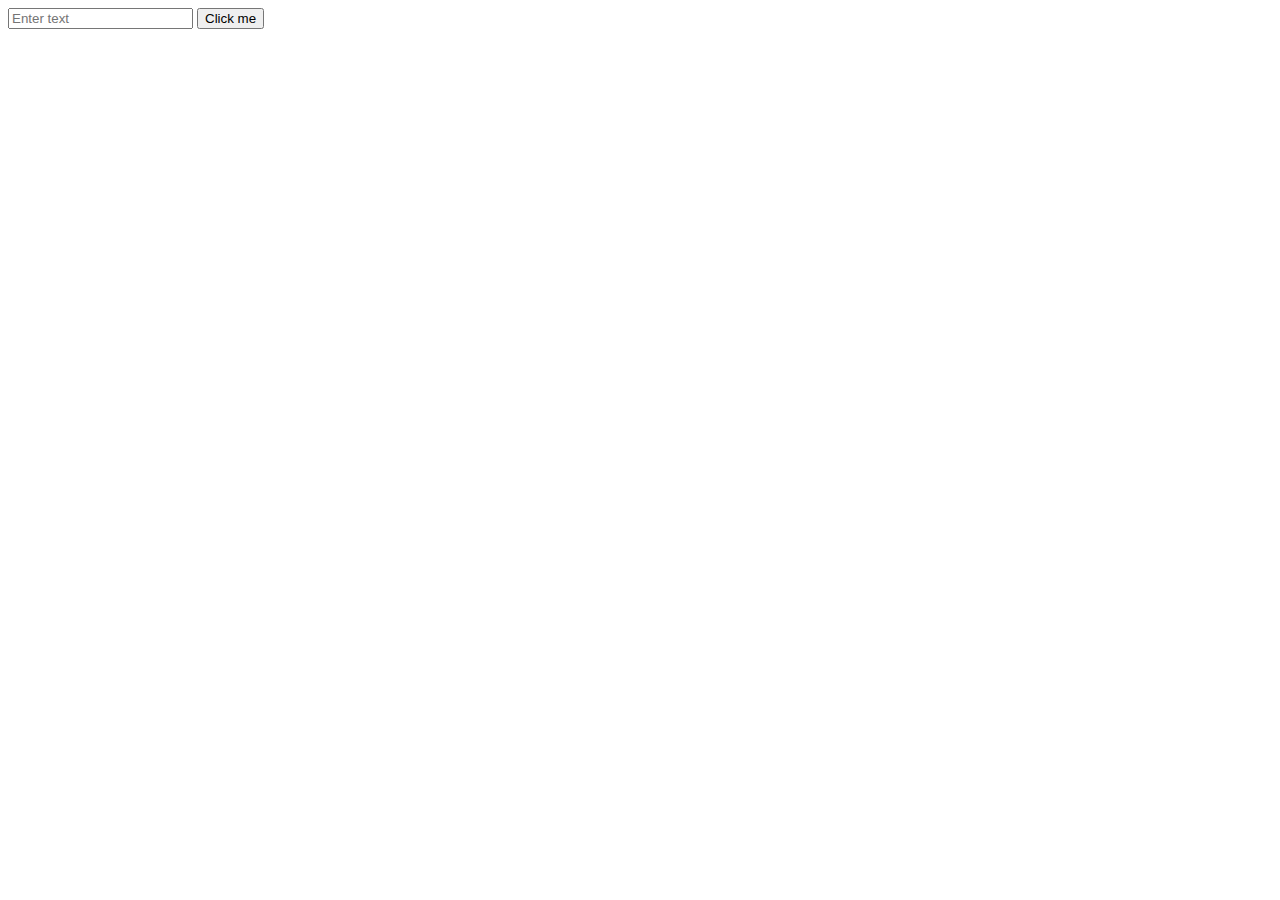
<file: localstorage/index.html>
<!DOCTYPE html>
<html lang="en">
<head>
    <meta charset="UTF-8">
    <meta http-equiv="X-UA-Compatible" content="IE=edge">
    <meta name="viewport" content="width=device-width, initial-scale=1.0">
    <title>Document</title>
</head>
<body>
    <script src="./index.js"></script>

    <input id="input" type="text" placeholder="Enter text">
    <button id="save" onclick="save()">Click me</button>
</body>
</html>
</file>
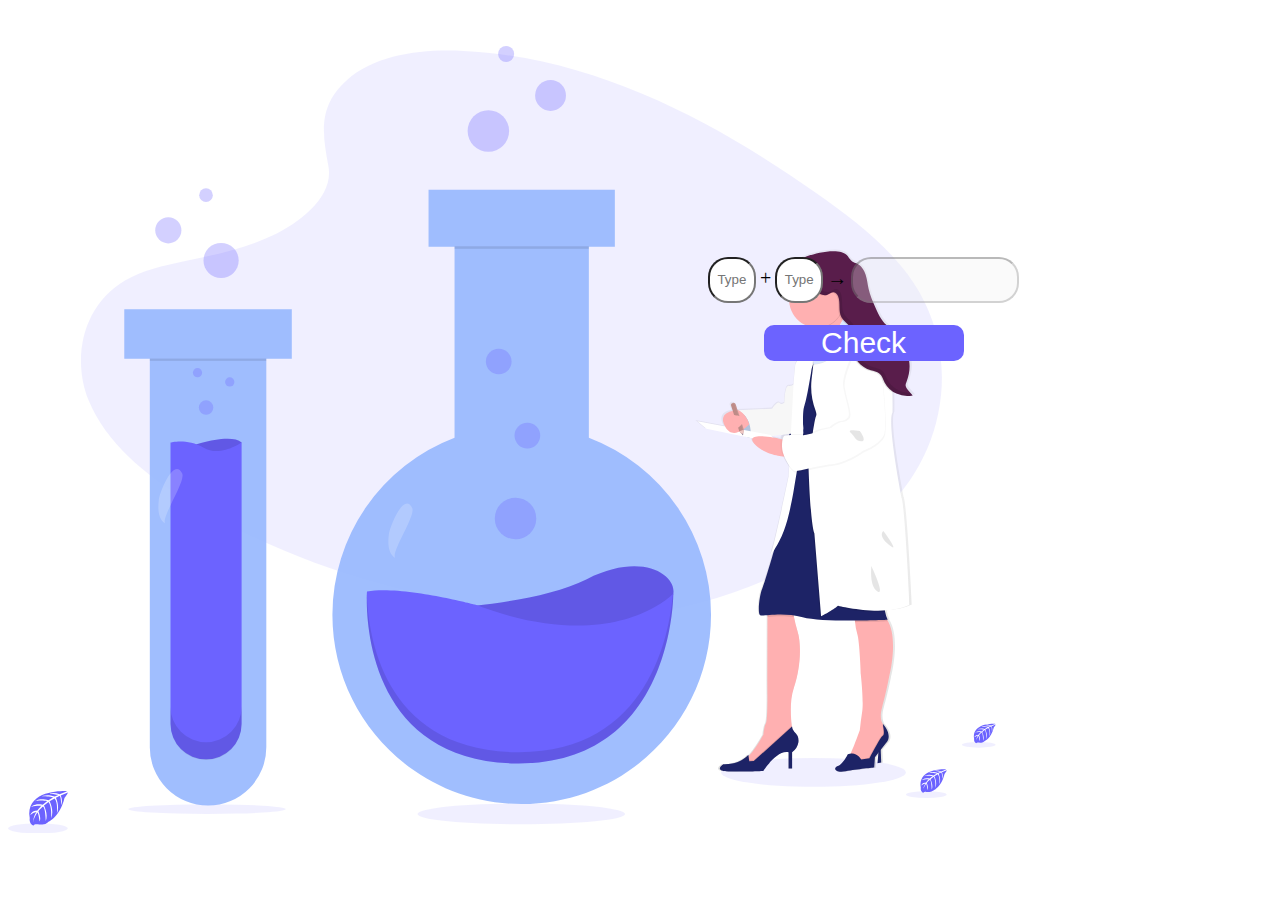
<file: New folder (2)/index.html>
<!DOCTYPE html>
<html lang="en">

<head>
    <meta charset="UTF-8">
    <meta name="viewport" content="width=device-width, initial-scale=1.0">
    <title>Document</title>
    <link rel="stylesheet" href="./style.css">
    <script src="./index.js"></script>
</head>

<body>
    <svg id="b411f001-b16f-4358-a5a6-150c98662c8c" data-name="Layer 1" xmlns="http://www.w3.org/2000/svg"
        xmlns:xlink="http://www.w3.org/1999/xlink" width="987.62" height="787.4" viewBox="0 0 987.62 787.4">
        <defs>
            <linearGradient id="74856d48-f61b-42c8-be79-e45253bc3d47" x1="903.3" y1="782.16" x2="903.3" y2="259.8"
                gradientUnits="userSpaceOnUse">
                <stop offset="0" stop-color="gray" stop-opacity="0.25" />
                <stop offset="0.54" stop-color="gray" stop-opacity="0.12" />
                <stop offset="1" stop-color="gray" stop-opacity="0.1" />
            </linearGradient>
        </defs>
        <title>science</title>
        <path
            d="M165.23,801.37s-42.27-2.55-37.29,27.08c0,0-1,5.23,3.75,7.61,0,0,.08-2.2,4.34-1.45a19.36,19.36,0,0,0,4.59.22,9.57,9.57,0,0,0,5.62-2.32h0s11.88-4.91,16.51-24.33c0,0,3.42-4.24,3.28-5.33l-7.13,3s2.43,5.15.52,9.42c0,0-.24-9.23-1.61-9-.28.05-3.7,1.79-3.7,1.79s4.19,9,1,15.48c0,0,1.2-11.05-2.34-14.84l-5,2.94s4.91,9.26,1.58,16.81c0,0,.85-11.59-2.63-16.1l-4.55,3.55s4.6,9.13,1.79,15.39c0,0-.36-13.49-2.78-14.51,0,0-4,3.51-4.59,5,0,0,3.16,6.62,1.2,10.12,0,0-1.2-9-2.18-9,0,0-4,5.95-4.38,10,0,0,.17-6.08,3.41-10.61a11.89,11.89,0,0,0-6.07,3.14s.62-4.21,7.05-4.58c0,0,3.28-4.51,4.16-4.79,0,0-6.4-.53-10.28,1.19,0,0,3.41-4,11.45-2.17l4.5-3.67s-8.43-1.15-12,.12c0,0,4.11-3.51,13.21-.95l4.89-2.92s-7.19-1.55-11.47-1c0,0,4.52-2.44,12.9.2l3.5-1.57s-5.27-1-6.81-1.2-1.62-.59-1.62-.59a18.26,18.26,0,0,1,9.89,1.1S165.36,801.84,165.23,801.37Z"
            transform="translate(-106.19 -56.3)" fill="#6c63ff" />
        <ellipse cx="29.92" cy="782.34" rx="29.92" ry="5.06" fill="#6c63ff" opacity="0.1" />
        <path
            d="M1093.36,734.08s-23.84-1.44-21,15.26a4.08,4.08,0,0,0,2.12,4.3s0-1.24,2.44-.82a11.15,11.15,0,0,0,2.59.12,5.39,5.39,0,0,0,3.17-1.3h0s6.7-2.77,9.31-13.72c0,0,1.92-2.39,1.85-3l-4,1.72s1.37,2.9.29,5.32c0,0-.13-5.21-.9-5.09-.16,0-2.1,1-2.1,1s2.37,5,.59,8.72c0,0,.67-6.22-1.32-8.36l-2.84,1.65s2.77,5.23.89,9.49c0,0,.49-6.54-1.48-9.08l-2.57,2s2.6,5.14,1,8.68c0,0-.21-7.61-1.57-8.18a15.64,15.64,0,0,0-2.59,2.79s1.78,3.73.68,5.71c0,0-.68-5.07-1.24-5.09,0,0-2.23,3.35-2.46,5.65a12.18,12.18,0,0,1,1.92-6,6.69,6.69,0,0,0-3.42,1.78s.35-2.38,4-2.59c0,0,1.85-2.54,2.35-2.7,0,0-3.61-.3-5.8.67,0,0,1.93-2.24,6.46-1.22l2.53-2.07s-4.75-.65-6.76.07c0,0,2.32-2,7.44-.54l2.76-1.65a24.87,24.87,0,0,0-6.46-.55s2.54-1.38,7.27.11l2-.89s-3-.58-3.83-.67-.92-.33-.92-.33a10.32,10.32,0,0,1,5.58.62S1093.43,734.34,1093.36,734.08Z"
            transform="translate(-106.19 -56.3)" fill="#6c63ff" />
        <ellipse cx="970.75" cy="698.79" rx="16.87" ry="2.85" fill="#6c63ff" opacity="0.1" />
        <path
            d="M1044.34,779.55S1015.56,777.82,1019,798a4.93,4.93,0,0,0,2.56,5.19s0-1.5,3-1a13.14,13.14,0,0,0,3.13.15,6.52,6.52,0,0,0,3.82-1.58h0s8.09-3.34,11.23-16.56c0,0,2.33-2.89,2.24-3.63l-4.86,2.08s1.66,3.5.36,6.41c0,0-.16-6.29-1.09-6.14-.19,0-2.53,1.21-2.53,1.21s2.86,6.11.7,10.54c0,0,.82-7.52-1.59-10.09l-3.42,2s3.34,6.31,1.08,11.45c0,0,.58-7.89-1.8-11l-3.09,2.41s3.13,6.22,1.22,10.48c0,0-.25-9.18-1.9-9.87,0,0-2.71,2.38-3.12,3.37,0,0,2.15,4.51.82,6.89,0,0-.82-6.12-1.49-6.15,0,0-2.7,4.05-3,6.83a14.77,14.77,0,0,1,2.33-7.22,8.15,8.15,0,0,0-4.14,2.14s.42-2.86,4.8-3.11c0,0,2.23-3.08,2.83-3.27,0,0-4.36-.36-7,.81,0,0,2.33-2.7,7.8-1.47l3.06-2.5s-5.74-.79-8.17.08c0,0,2.8-2.39,9-.65l3.33-2s-4.89-1.05-7.8-.67c0,0,3.07-1.66,8.78.14l2.38-1.07s-3.59-.71-4.63-.82-1.11-.4-1.11-.4a12.43,12.43,0,0,1,6.73.75S1044.42,779.87,1044.34,779.55Z"
            transform="translate(-106.19 -56.3)" fill="#6c63ff" />
        <ellipse cx="918.32" cy="748.62" rx="20.37" ry="3.44" fill="#6c63ff" opacity="0.1" />
        <ellipse cx="805.49" cy="726.42" rx="92.33" ry="14.41" fill="#6c63ff" opacity="0.1" />
        <ellipse cx="513.32" cy="767.92" rx="103.75" ry="10.41" fill="#6c63ff" opacity="0.1" />
        <ellipse cx="198.99" cy="763.13" rx="78.75" ry="4.86" fill="#6c63ff" opacity="0.1" />
        <path
            d="M445,90.55c29.21-26,75.07-31.33,116.8-29.26,131.09,6.51,249.42,69.8,351.78,141.39,37.06,25.91,73.54,53.84,97.59,89.53,49,72.64,34.44,173.28-33.64,233.13-23.17,20.36-51.25,36-80.08,49.81-51.26,24.61-106.57,44.36-164.74,50-41.49,4-83.49.75-124.73-4.85C492.74,604.66,379.63,570.1,284.83,511,243.25,485,204.05,452.8,186.91,410.85s-6.17-95.11,36.29-119.94c17.56-10.27,38.56-14.91,59.11-19.26,30.26-6.41,61-12.73,88.31-25.77,28.2-13.46,61.59-39.49,56-69.28C420.64,144.63,415.83,116.55,445,90.55Z"
            transform="translate(-106.19 -56.3)" fill="#6c63ff" opacity="0.1" />
        <path
            d="M687.05,448.08V257.14h26v-57H526.75v57h26V448.08a189.38,189.38,0,0,0-122.14,177c0,104.55,84.76,189.3,189.31,189.3s189.3-84.75,189.3-189.3A189.37,189.37,0,0,0,687.05,448.08Z"
            transform="translate(-106.19 -56.3)" fill="#96b7fe" opacity="0.9" />
        <rect x="446.52" y="200.25" width="134.34" height="2.57" opacity="0.1" />
        <path d="M514,620s114-2,171-30.53,89.57-3.06,86.51,14.25-19.33,50.88-84.47,55S514,620,514,620Z"
            transform="translate(-106.19 -56.3)" fill="#6c63ff" />
        <path d="M514,620s114-2,171-30.53,89.57-3.06,86.51,14.25-19.33,50.88-84.47,55S514,620,514,620Z"
            transform="translate(-106.19 -56.3)" opacity="0.1" />
        <path
            d="M465.18,601.7S453,770.65,612.75,773.7s158.77-170,158.77-170-59,64.11-198.46,11.19C573.06,614.93,500.8,595.59,465.18,601.7Z"
            transform="translate(-106.19 -56.3)" fill="#6c63ff" />
        <path
            d="M771,604.31c-3.19,38.92-23.88,160.75-158.19,158.18C481.15,760,466.24,644.9,465.07,604.41c-.73,21.73-.08,166.45,147.71,169.28,159.79,3,158.77-170,158.77-170S771.35,603.94,771,604.31Z"
            transform="translate(-106.19 -56.3)" opacity="0.1" />
        <circle cx="507.53" cy="472.5" r="20.73" fill="#6c63ff" opacity="0.3" />
        <circle cx="519.37" cy="389.57" r="12.83" fill="#6c63ff" opacity="0.3" />
        <circle cx="490.74" cy="315.52" r="12.83" fill="#6c63ff" opacity="0.3" />
        <path
            d="M487,544.79c-1.1,8.74-.88,19.68,6.93,23.76-6.55-3.42,20.3-42.2,16.49-50.12C502.27,501.53,488,536.67,487,544.79Z"
            transform="translate(-106.19 -56.3)" fill="#fff" opacity="0.2" />
        <circle cx="480.37" cy="85.01" r="20.73" fill="#6c63ff" opacity="0.3" />
        <circle cx="542.56" cy="49.47" r="15.41" fill="#6c63ff" opacity="0.3" />
        <circle cx="498.14" cy="8.01" r="8.01" fill="#6c63ff" opacity="0.3" />
        <path d="M390,319.48H222.47v49.69H248V756.83a58.25,58.25,0,1,0,116.49,0V369.17H390Z"
            transform="translate(-106.19 -56.3)" fill="#96b7fe" opacity="0.9" />
        <path d="M286.81,457s41.46-14.81,53-4.28c0,0-16.79,24.68-32.25,23.69S286.81,457,286.81,457Z"
            transform="translate(-106.19 -56.3)" fill="#6c63ff" />
        <path d="M286.81,457s41.46-14.81,53-4.28c0,0-16.79,24.68-32.25,23.69S286.81,457,286.81,457Z"
            transform="translate(-106.19 -56.3)" opacity="0.1" />
        <path
            d="M339.79,452.76V734.12a35.54,35.54,0,0,1-35.54,35.54h0a35.54,35.54,0,0,1-35.54-35.54V452.76s17.11-4.61,33.23,5.27S339.79,452.76,339.79,452.76Z"
            transform="translate(-106.19 -56.3)" fill="#6c63ff" />
        <rect x="141.79" y="312.56" width="116.49" height="2.29" opacity="0.1" />
        <path
            d="M304.25,752.55h0A35.54,35.54,0,0,1,268.71,717v17.77a35.54,35.54,0,0,0,35.54,35.54h0a35.54,35.54,0,0,0,35.54-35.54V717A35.54,35.54,0,0,1,304.25,752.55Z"
            transform="translate(-106.19 -56.3)" opacity="0.1" />
        <circle cx="198.07" cy="361.59" r="7.24" fill="#6c63ff" opacity="0.3" />
        <circle cx="221.76" cy="335.92" r="4.61" fill="#6c63ff" opacity="0.3" />
        <circle cx="189.51" cy="326.71" r="4.61" fill="#6c63ff" opacity="0.3" />
        <path
            d="M257,510.24c-1.1,8.74-.88,19.68,6.93,23.76-6.56-3.42,20.3-42.19,16.49-50.12C272.25,467,258,502.13,257,510.24Z"
            transform="translate(-106.19 -56.3)" fill="#fff" opacity="0.2" />
        <circle cx="213.09" cy="214.5" r="17.59" fill="#6c63ff" opacity="0.3" />
        <circle cx="160.32" cy="184.34" r="13.08" fill="#6c63ff" opacity="0.3" />
        <circle cx="198.01" cy="149.16" r="6.8" fill="#6c63ff" opacity="0.3" />
        <path
            d="M1002.05,507.62s-15.35-76.34-9.48-85.84c0,0,.21-8.83-.14-20.08,0-.43,0-.86,0-1.3a26.53,26.53,0,0,0,3.22,1.88,26,26,0,0,0,17.57,2.27l-4.67-5.18c-1.11-1.24-2.28-2.57-2.52-4.21a9.17,9.17,0,0,1,1-4.55c4.41-11.15,4.68-25.18-3.86-33.69-7.18-7.16-8.94-16.4-16.7-22.93-5.7-4.79-8.83-11.81-11.79-18.58-2.5-5.74-5-11.52-6.45-17.6-1.12-4.75-1.56-9.66-3.1-14.3s-4.4-9.15-8.89-11.22a32.66,32.66,0,0,1-4.83-2.14c-1.92-1.29-3.07-3.39-4.45-5.22-7-9.31-30.6-3.83-41.76-.05a23.51,23.51,0,0,0-8.25,4.57l.1-.17.28-.41a14.78,14.78,0,0,0-3.12,3.48c-1.63,2.58-2.31,5.61-3.66,8.33-1.64,3.3-10.74,12.51-6.83,16.22a3.35,3.35,0,0,0,.91.6,8.15,8.15,0,0,0,4.61.46c-.06.13-.12.26-.17.39a27.26,27.26,0,0,0-2,10.31,27.9,27.9,0,0,0,28.14,27.65,28.52,28.52,0,0,0,8.62-1.32c.07.35.13.7.19,1.05,0,.15,0,.29.07.43l0,0-.49.69-.08-.13-14.59,20.4c-2.23,1.56-15.08,10.86-15.77,17.83-.76,7.63-1.52,16.57-1.52,16.57l-.1,1.91a5.76,5.76,0,0,1-4.64,1.26c-4.55-.75-4.55,16.76-4.55,16.76s-3,2.79-5.11.37-7.58,5.77-7.58,5.77l-34.49,1.49h0l-.79,0-1.86-5.76a2.43,2.43,0,0,0-3-1.54,1.94,1.94,0,0,0-.42.17l-.12.08a1.46,1.46,0,0,0-.24.17.69.69,0,0,0-.13.11,1.7,1.7,0,0,0-.19.19,1.47,1.47,0,0,0-.1.13l-.06.06h0a2.35,2.35,0,0,0-.34,2.08l1.6,4.94c-6.65,1.34-13.46,5.11-7.91,15.51l-28.12-5.19,9.1,7.63,47,9.7c-.62,1.12-.21,2.73,1.73,5,8.35,9.82,23.61,12.48,29.74,13.18a52.59,52.59,0,0,0,6,10.19l-.54,9.78s-15.52,74.59-18.37,78.38A44.23,44.23,0,0,0,872,559c-4.51,15.33-10.81,36.31-12.46,39.45-2.66,5-5.12,25.32-2.09,26.63.95.4,3.58.21,7.37-.08v1.68l-.17,63.75s.76,39.11-1.33,42.83-2.65,11.54-2.65,11.54-8.38,15.43-15,21.63l-.15.13-.21-1.46s-8,10.06-25.58,9.5c0,0-10.61,6.89,5.12,7.26s35.81-.56,35.81-.56,14-21.41,25.77-18.62v16.2h3.6V762.54a14.76,14.76,0,0,0,6.4-9.71,11.75,11.75,0,0,0-4.19-10.89,7,7,0,0,1-2.3-5.1l-.13.11c0-.32-.08-.65-.13-1-1-8.38-2.31-25.62,2.25-38.4,6.25-17.51,8.15-41.89,3.6-56.42A129.1,129.1,0,0,1,891.93,627c-.11-.61-.22-1.18-.31-1.72a71,71,0,0,1,9.23,1.89c10.56,2.9,33.63,3.44,53.33,3.29.05.54.11,1.1.17,1.67a60.66,60.66,0,0,0,2.22,11.6c2.46,7.46,3.6,40.22,3.6,40.22s3.19,26.95,1.45,37.93c-1,6.1-1.84,12.22-2.39,18.37v.12s-5.22,14.89-9,23c-.1.21-.19.41-.29.61a12.6,12.6,0,0,0-3,.65s-5.11,10.24-10.23,11.92-3.41,7.26,8.15,5.21,29-3.72,29-3.72l.76-10.43,3.55-4.44-.9,10.4,3.79-.74-.5-12.66,5.81-7.27s7-6.24-3.41-18.52v.26c-.11-.18-.22-.36-.34-.53l0-.06c-1.72-2.68-3.1-7.67-.58-16.53,4.55-16,7.2-30.53,7.2-30.53s10.17-38.91-2.06-57.33l.55,0a31.08,31.08,0,0,1-2.64-8.18c-.06-.34-.11-.69-.17-1,9-.52,17.93-2.16,25.16-5.68C1010,614.69,1005.65,522.33,1002.05,507.62Zm-114.83-64.4v.18l-1.87.09Zm-6.37.88a2,2,0,0,0-.84.4,8.31,8.31,0,0,0-1.46,3.82l-2.9-.66s-2-.43-5-.91l-1.39-1.39C873.12,445,877.08,444.57,880.85,444.1Z"
            transform="translate(-106.19 -56.3)" fill="url(#74856d48-f61b-42c8-be79-e45253bc3d47)" />
        <polygon points="870.61 703.96 869.5 717.14 873.21 716.39 872.65 702.11 870.61 703.96" fill="#1d2366" />
        <path
            d="M892.19,697.73C887.72,710.46,889,727.65,890,736c.37,3.09.71,5,.71,5s-6.68,15.22-7.24,15.78S863.79,769,863.79,769l-13.36,7.79s-13.55-5.94-7-8a9.87,9.87,0,0,0,3.5-2.39c6.48-6.18,14.69-21.55,14.69-21.55s.55-7.79,2.59-11.5,1.3-42.68,1.3-42.68l.17-63.54,0-8.28,25.42.19a58.33,58.33,0,0,0,1.1,8.37,129.44,129.44,0,0,0,3.54,14.08C900.16,656,898.31,680.28,892.19,697.73Z"
            transform="translate(-106.19 -56.3)" fill="#ffb0b1" />
        <path
            d="M890.7,741s-6.68,15.22-7.24,15.78S863.79,769,863.79,769l-13.36,7.79s-13.55-5.94-7-8a9.87,9.87,0,0,0,3.5-2.39l.58,4.06,4.46-.19L890,736C890.36,739.08,890.7,741,890.7,741Z"
            transform="translate(-106.19 -56.3)" opacity="0.1" />
        <path
            d="M890.24,736.88,851.92,771.4l-4.46.18-.92-6.49s-7.8,10-25.06,9.46c0,0-10.39,6.87,5,7.24s35.08-.56,35.08-.56,13.73-21.34,25.23-18.55v16.14h3.53V762.49a14.67,14.67,0,0,0,6.26-9.67,11.83,11.83,0,0,0-4.1-10.86A7,7,0,0,1,890.24,736.88Z"
            transform="translate(-106.19 -56.3)" fill="#1d2366" />
        <path
            d="M980.33,717.58c-2.47,8.83-1.12,13.8.56,16.47l0,.06A30.42,30.42,0,0,1,985.36,745l.16.84-17.44,25.42-9.46,3.71s-15.22-5.19-12.44-6.68c.7-.37,1.79-2.29,3-5,3.73-8,8.85-22.86,8.85-22.86v-.13c.53-6.13,1.39-12.23,2.34-18.31,1.7-10.93-1.42-37.79-1.42-37.79s-1.11-32.65-3.53-40.08a62,62,0,0,1-2.17-11.56c-.5-4.67-.61-8.48-.61-8.48s10-13.92,28.39,1.11a20.54,20.54,0,0,1,3.83,4.17c12.69,18,2.48,57.81,2.48,57.81S984.78,701.63,980.33,717.58Z"
            transform="translate(-106.19 -56.3)" fill="#ffb0b1" />
        <path
            d="M985.52,745.79l-17.44,25.42-9.46,3.71s-15.22-5.19-12.44-6.68c.7-.37,1.79-2.29,3-5,6.44,0,9.78,6.08,9.78,6.08l8.16-1.29s10.77-21.16,13.18-22.45.37-9.66.37-9.66v-2.13l.19.23,0,.06A30.42,30.42,0,0,1,985.36,745Z"
            transform="translate(-106.19 -56.3)" opacity="0.1" />
        <path
            d="M959.54,769.91s-4.64-8.53-13.54-5.38c0,0-5,10.21-10,11.88s-3.34,7.23,8,5.19,28.39-3.71,28.39-3.71l.74-10.39,11.5-14.66s6.87-6.22-3.34-18.46v2.13s2,8.35-.37,9.65-13.17,22.45-13.17,22.45Z"
            transform="translate(-106.19 -56.3)" fill="#1d2366" />
        <path d="M891.07,619.05a58.33,58.33,0,0,0,1.1,8.37c-10.47-1.54-20.18-.77-26.54-.28l0-8.28Z"
            transform="translate(-106.19 -56.3)" opacity="0.1" />
        <path
            d="M985.89,631.67s-14.88.72-32.6.87c-.5-4.67-.61-8.48-.61-8.48s10-13.92,28.39,1.11a20.54,20.54,0,0,1,3.83,4.17A24.42,24.42,0,0,0,985.89,631.67Z"
            transform="translate(-106.19 -56.3)" opacity="0.1" />
        <path
            d="M985.89,630s-65.13,3.15-85-2.41-39.52-.75-42.49-2.05-.55-21.52,2-26.53,16.89-55.67,16.89-55.67l13.73-71.63,14.48-4,1-.28,25.21-7,18.49-5.1s36.74,143.44,33.58,154a27,27,0,0,0-.53,12.45A31.19,31.19,0,0,0,985.89,630Z"
            transform="translate(-106.19 -56.3)" fill="#1d2366" />
        <path d="M843.2,422.72s-13,13.92-3.16,21.71,16.33.75,16.33.75Z" transform="translate(-106.19 -56.3)"
            fill="#c7daf5" />
        <path d="M843.2,422.72s-13,13.92-3.16,21.71,16.33.75,16.33.75Z" transform="translate(-106.19 -56.3)"
            opacity="0.1" />
        <path
            d="M948.32,331.06s-1.52,1.44-3.82,3.59c-3.27,3.05-8.11,7.52-12.41,11.27-6,5.18-10.85,9-9.1,5.73s1.42-8.89.55-14.18l-.18-1.05a97.29,97.29,0,0,0-2.88-11.49s9.61-12.42,14.93-17.32c2-1.83,3.37-2.61,3.44-1.33.1,1.74,1.41,5.54,3,9.66.06.12.11.25.16.37,1.08,2.77,2.29,5.66,3.36,8.13C947,328.23,948.32,331.06,948.32,331.06Z"
            transform="translate(-106.19 -56.3)" fill="#ffb0b1" />
        <path
            d="M942,316.31a27.6,27.6,0,0,1-18.48,21.16,95.43,95.43,0,0,0-3.06-12.54s18.09-23.38,18.37-18.65C939,308.08,940.34,312.06,942,316.31Z"
            transform="translate(-106.19 -56.3)" opacity="0.1" />
        <path
            d="M921.74,343.72l2.34-3.29s1.55,9.46,7.26,5.29,6,31.4,6,31.4L931.2,468.7l-44.26-2.65,1.25-44.25,5-22.27,12.39-32.43L913,356.39Z"
            transform="translate(-106.19 -56.3)" opacity="0.1" />
        <path
            d="M937.32,377.68l-5.54,82.8-.58,8.77-24.68-1.47-1-.06-18.61-1.11,1.25-44.26,5-22.26,12.39-32.43L913,356.94l8.77-12.66,2.34-3.3s1.55,9.47,7.26,5.29l.11-.08h0C937.05,342.61,937.32,377.68,937.32,377.68Z"
            transform="translate(-106.19 -56.3)" fill="#1d2366" />
        <path
            d="M893.85,392.29s-2.22,4.64-6.68,3.9-4.45,16.7-4.45,16.7-3,2.78-5,.37-7.42,5.75-7.42,5.75l-33.77,1.49s15,6.86,12.06,27.65c0,0,51-3.16,52.7-8S893.85,392.29,893.85,392.29Z"
            transform="translate(-106.19 -56.3)" fill="#fff" />
        <path
            d="M893.85,392.29s-2.22,4.64-6.68,3.9-4.45,16.7-4.45,16.7-3,2.78-5,.37-7.42,5.75-7.42,5.75l-33.77,1.49s15,6.86,12.06,27.65c0,0,51-3.16,52.7-8S893.85,392.29,893.85,392.29Z"
            transform="translate(-106.19 -56.3)" opacity="0.03" />
        <polygon points="689.5 375.14 698.41 382.75 771.71 398.15 762.61 388.88 689.5 375.14" fill="#fff" />
        <path
            d="M921.87,346.64c-1.21,1.82-4.69,11.38-7.61,19.69-2.42,6.92-4.45,13-4.45,13s-4.73,30.81-7.14,36.37S901.56,443,901.56,443l-9,53.63s-4.08,27.65-10.38,44.16C876,557,869,564.63,868.81,564.86c2.79-3.77,18-78.11,18-78.11l5-93.72s.74-8.9,1.49-16.51,15.77-18,15.77-18l14.52-20.65C925.08,339.9,924.1,343.3,921.87,346.64Z"
            transform="translate(-106.19 -56.3)" fill="#fff" />
        <path d="M884,467.07s-21.34-.92-31.73-13.36,23.94-5,23.94-5l8.9,2Z" transform="translate(-106.19 -56.3)"
            fill="#ffb0b1" />
        <path
            d="M983.85,609.4a27,27,0,0,0-.53,12.45c-23.32,1.66-48.27-4.66-48.27-4.66-4.64,4.27-16.89,10.58-16.89,10.58L911.48,545c-4.26-11.14-5.93-69.59-5.93-69.59s.38-3.06,1-7.64c0-.11,0-.23.05-.34,1.67-12.8,5-36.83,6.58-40.08,2.23-4.45-6.86-16.32-6.86-16.32l4.13-35.28.5-4.25c8.73-3.9,15.41-16.33,15.41-16.33l5.12-9h0c5.59-3.58,5.86,31.49,5.86,31.49l-5.54,82.8,18.49-5.1S987,598.82,983.85,609.4Z"
            transform="translate(-106.19 -56.3)" opacity="0.1" />
        <path
            d="M1007.79,615.15c-25.42,12.62-71.63.93-71.63.93-4.64,4.27-16.89,10.58-16.89,10.58l-6.68-82.77c-4.26-11.13-5.93-69.58-5.93-69.58s5.38-43.61,7.6-48.06c.65-1.3.34-3.23-.43-5.31a67.28,67.28,0,0,1-4.07-31.14l1.78-15.15.5-4.25c8.72-3.9,15.4-16.34,15.4-16.34l4.65-8.14,8.56-15,4.05-7.1.68.62,5.26,4.76s2.23,1.84,5.57,4.67c7.28,6.13,19.86,16.93,26.34,23.53,5.71,5.83,7.51,28.46,8,45.5.35,11.21.14,20,.14,20-5.76,9.46,9.27,85.55,9.27,85.55C1003.52,523.11,1007.79,615.15,1007.79,615.15Z"
            transform="translate(-106.19 -56.3)" fill="#fff" />
        <path
            d="M959,353.88s-17.45,33.22-15.4,45.83,7.79,26.91,5,30.25a10.26,10.26,0,0,1-8.17,4.08c-2.78.19-10.21,5.38-10.21,5.94s-6.86.56-13,3.16S902,447.22,902,447.22s-17.63-.56-19.3,1.11-3.34,11.69.19,19.67,7.42,13.92,10.39,15,21.71-5.19,36.92-6.68S962,462.81,962,462.81s18.18-6.5,21.34-17.45-3.9-71.07-3.9-71.07S974,346.27,959,353.88Z"
            transform="translate(-106.19 -56.3)" opacity="0.03" />
        <path
            d="M956.76,351.1s-17.44,33.21-15.4,45.83,7.79,26.91,5,30.25a10.26,10.26,0,0,1-8.17,4.08c-2.78.19-10.2,5.38-10.2,5.94s-6.87.55-13,3.15-15.22,4.08-15.22,4.08-17.63-.55-19.3,1.12-3.34,11.69.19,19.67,7.42,13.92,10.39,15,21.71-5.2,36.93-6.68S959.73,460,959.73,460s18.18-6.49,21.34-17.44-3.9-71.07-3.9-71.07S971.79,343.49,956.76,351.1Z"
            transform="translate(-106.19 -56.3)" opacity="0.03" />
        <path
            d="M958.43,352.21S941,385.43,943,398s7.79,26.91,5,30.25a10.23,10.23,0,0,1-8.17,4.08c-2.78.19-10.2,5.38-10.2,5.94s-6.87.56-13,3.16-15.22,4.08-15.22,4.08-17.63-.56-19.3,1.11-3.34,11.69.19,19.67,7.42,13.92,10.39,15,21.71-5.19,36.93-6.68,31.73-13.54,31.73-13.54,18.18-6.5,21.34-17.45-3.9-71.07-3.9-71.07S973.46,344.6,958.43,352.21Z"
            transform="translate(-106.19 -56.3)" fill="#fff" />
        <path d="M958.06,441.28s-13.92-2.78-9.09,1.86,4.82,8.72,10.76,8.53S958.06,441.28,958.06,441.28Z"
            transform="translate(-106.19 -56.3)" opacity="0.1" />
        <path d="M981.63,541.3s-6.31,4.27,5.75,14.1S981.63,541.3,981.63,541.3Z" transform="translate(-106.19 -56.3)"
            opacity="0.1" />
        <path d="M969.56,576.37c0,.56-2.22,20.41,6.13,25.42S969.56,576.37,969.56,576.37Z"
            transform="translate(-106.19 -56.3)" opacity="0.1" />
        <path
            d="M837.07,420.48c-6.72.23-21.27,2.29-13.73,16.35,6.67,12.44,17.87,4.13,24.14-2.19A23.73,23.73,0,0,0,837.07,420.48Z"
            transform="translate(-106.19 -56.3)" fill="#ffb0b1" />
        <path d="M848.19,433.91h0Z" transform="translate(-106.19 -56.3)" fill="#ffb0b1" />
        <path d="M847.59,434.53c.1-.09.19-.19.28-.28C847.78,434.34,847.69,434.44,847.59,434.53Z"
            transform="translate(-106.19 -56.3)" fill="#ffb0b1" />
        <path
            d="M956.21,334.42c-7.14,4.88-13.13,9-14.29,9.86-3.21,2.36-9.33,16.28-13.23,23.38-3.14,5.72-13.31,7.19-17.15,7.55L912,371c8.72-3.89,15.4-16.33,15.4-16.33l17.26-30.24,5.94,5.38S952.87,331.6,956.21,334.42Z"
            transform="translate(-106.19 -56.3)" opacity="0.1" />
        <path
            d="M956.21,333.87c-7.14,4.87-13.13,9-14.29,9.85-3.21,2.37-9.33,16.28-13.23,23.38-3.14,5.72-13.31,7.19-17.15,7.55l.5-4.25c8.72-3.9,15.4-16.34,15.4-16.34l17.26-30.24,5.94,5.38S952.87,331,956.21,333.87Z"
            transform="translate(-106.19 -56.3)" fill="#dce7ff" />
        <path d="M942.47,310.18a26.68,26.68,0,0,1-.61,5.76,27.17,27.17,0,0,1-4.24,9.86,27.56,27.56,0,1,1,4.85-15.62Z"
            transform="translate(-106.19 -56.3)" fill="#ffb0b1" />
        <path
            d="M990.58,402.9a24.48,24.48,0,0,1-8.89-9.56c-1.55-3.07-2.58-6.6-5.24-8.79-2.38-1.94-5.6-2.42-8.55-3.29-9.77-2.89-18-11.82-18.28-22-.14-4.79,1.35-9.58.67-14.32a15.79,15.79,0,0,0-3.11-7.39,22.89,22.89,0,0,0-2.68-2.89c-1.3-1.23-2.67-2.42-3.85-3.73a14.53,14.53,0,0,1-2-2.65,13.09,13.09,0,0,1-1.07-2.47c-1.82-5.68-.17-12.44-2.21-18.19,0-.1-.07-.21-.11-.31-.78-2.05-2.35-4.09-4.52-4.25s-4.06,1.65-6.14,2.47c-4.36,1.69-9.07-1.19-12.7-4.13s-7.73-6.3-12.36-5.64c-3.05.43-5.47,2.52-8.28,3.6a13.41,13.41,0,0,1-2,.56,27.56,27.56,0,0,1,53.13,10.27,26.68,26.68,0,0,1-.61,5.76c.06.12.11.25.16.37,1.08,2.77,2.29,5.66,3.36,8.13l5.26,4.76s2.23,1.84,5.57,4.67c7.28,6.13,19.86,16.93,26.34,23.53C988.26,363.23,990.06,385.86,990.58,402.9Z"
            transform="translate(-106.19 -56.3)" opacity="0.1" />
        <path
            d="M891,282.39c1.33-2.71,2-5.74,3.58-8.3,2.33-3.75,6.41-6.1,10.58-7.54,10.92-3.76,34-9.23,40.89,0,1.36,1.83,2.48,3.93,4.36,5.22a33.57,33.57,0,0,0,4.73,2.12c4.4,2.07,7.21,6.56,8.71,11.18s1.94,9.52,3,14.26c1.4,6.06,3.87,11.81,6.32,17.53,2.89,6.75,6,13.74,11.54,18.52,7.61,6.51,9.32,15.72,16.35,22.85,8.37,8.48,8.1,22.47,3.79,33.57a9.25,9.25,0,0,0-1,4.54,8.68,8.68,0,0,0,2.47,4.2l4.57,5.16a25.71,25.71,0,0,1-28.09-13c-1.56-3.07-2.59-6.6-5.25-8.78-2.38-1.95-5.59-2.42-8.55-3.3-9.77-2.89-18-11.82-18.28-22-.14-4.78,1.35-9.58.68-14.32A15.93,15.93,0,0,0,948.3,337c-2.57-3.34-6.42-5.61-8.5-9.27-3.52-6.21-.85-14.29-3.39-21-.78-2-2.34-4.09-4.52-4.25s-4.06,1.66-6.14,2.47c-4.36,1.69-9.06-1.19-12.69-4.13s-7.74-6.29-12.36-5.63c-3.06.43-5.47,2.51-8.29,3.59-2.08.8-6.3,1.52-8.13-.24C880.45,294.86,889.36,285.68,891,282.39Z"
            transform="translate(-106.19 -56.3)" fill="#591d4b" />
        <path
            d="M985.4,389.63c-1.55-3.07-2.58-6.6-5.24-8.79-2.38-1.95-5.6-2.42-8.55-3.29-9.77-2.89-18-11.82-18.28-22-.15-4.79,1.35-9.58.67-14.32a15.79,15.79,0,0,0-3.11-7.39c-2.56-3.34-6.42-5.62-8.49-9.28-3.53-6.21-.85-14.29-3.39-21-.78-2-2.34-4.09-4.52-4.25s-4.06,1.65-6.14,2.46c-4.36,1.7-9.07-1.18-12.69-4.12s-7.74-6.29-12.37-5.64c-3,.43-5.46,2.51-8.28,3.6-2.08.8-6.3,1.52-8.13-.24-3.83-3.7,5.08-12.88,6.69-16.16,1.33-2.71,2-5.74,3.58-8.3l.27-.42a14.71,14.71,0,0,0-3,3.48c-1.6,2.56-2.26,5.59-3.58,8.3-1.61,3.29-10.52,12.47-6.69,16.16,1.82,1.76,6,1,8.13.24,2.81-1.08,5.22-3.16,8.28-3.6,4.62-.65,8.73,2.7,12.36,5.64s8.34,5.82,12.69,4.13c2.09-.81,3.91-2.64,6.14-2.47s3.75,2.2,4.53,4.25c2.54,6.67-.14,14.75,3.38,21,2.08,3.65,5.94,5.93,8.5,9.27a15.79,15.79,0,0,1,3.11,7.39c.68,4.74-.82,9.53-.67,14.32.31,10.19,8.51,19.12,18.28,22,2.95.87,6.17,1.34,8.55,3.3,2.66,2.18,3.68,5.71,5.24,8.78a25.71,25.71,0,0,0,28.09,13l-2.15-2.44C999.17,403.4,989.68,398.06,985.4,389.63Z"
            transform="translate(-106.19 -56.3)" opacity="0.1" />
        <path
            d="M921.32,347.2c-1.22,1.82-4.7,11.38-7.61,19.68-2.72-1.05-5.2-7.81-5.2-7.81L923,338.42C924.52,340.46,923.54,343.86,921.32,347.2Z"
            transform="translate(-106.19 -56.3)" opacity="0.1" />
        <path
            d="M921.87,346.64c-1.21,1.82-4.69,11.38-7.61,19.69-2.72-1.05-5.19-7.81-5.19-7.81l14.52-20.65C925.08,339.9,924.1,343.3,921.87,346.64Z"
            transform="translate(-106.19 -56.3)" fill="#dce7ff" />
        <path d="M837.46,441.6l-8.05-25.35a2.38,2.38,0,0,1,1.54-3h0a2.36,2.36,0,0,1,3,1.54L842,440.16l-.8,5.31Z"
            transform="translate(-106.19 -56.3)" fill="#be8b87" />
        <path
            d="M830.17,414h0a2.38,2.38,0,0,1,3,1.55l8.05,25.35-.61,4,.59.61.8-5.31-8.05-25.35a2.36,2.36,0,0,0-3-1.54h0a2.32,2.32,0,0,0-1.23.91A2.28,2.28,0,0,1,830.17,414Z"
            transform="translate(-106.19 -56.3)" fill="#fff" opacity="0.1" />
        <polygon points="731.27 385.3 735.79 383.86 735.13 388.22 734.99 389.17 733.67 387.79 731.27 385.3"
            fill="#efc8c4" />
        <path d="M839.86,444.09a1.13,1.13,0,0,1,.29-.24.41.41,0,0,1,.43,0,1,1,0,0,1,.16.25.79.79,0,0,0,.58.39l-.14,1Z"
            transform="translate(-106.19 -56.3)" fill="#727a9c" />
        <path d="M829.37,425.23s16.15-.09,12.34,6.77-9.74,7.7-9.74,7.7Z" transform="translate(-106.19 -56.3)"
            fill="#ffb0b1" />
    </svg>

    <div class="object">
        <input placeholder="Type" id="input1">
        <span>+</span>
        <input placeholder="Type" id="input2">
        <span>→</span>
        <input class="result" id="res" disabled>
        <br>
        <center>
        <button onclick="check()">Check</button>
    </center>
    </div>
</body>

</html>
</file>
<file: New folder (2)/style.css>
svg{
    margin-top: 3%;
}

body{
    position: relative;
}

.object{
    position: absolute;
    top: 30%;
    right: 20%;
}

.object span{
    font-size: 20px;
}

.object input{
    width: 40px;
    border-radius: 20px;
}

.object .result{
    width: 160px;
}

input{
    height: 40px;
    text-align: center;
}

button{
    margin-top: 7%;
    font-size: 30px;
    background-color: #6C63FF;
    color: white;
    border: none;
    border-radius: 10px;
    width: 200px;
    transition: all 1000ms ease 0ms;
}

button:hover{
    font-size: 40px;
    width: 220px;
}
</file>
